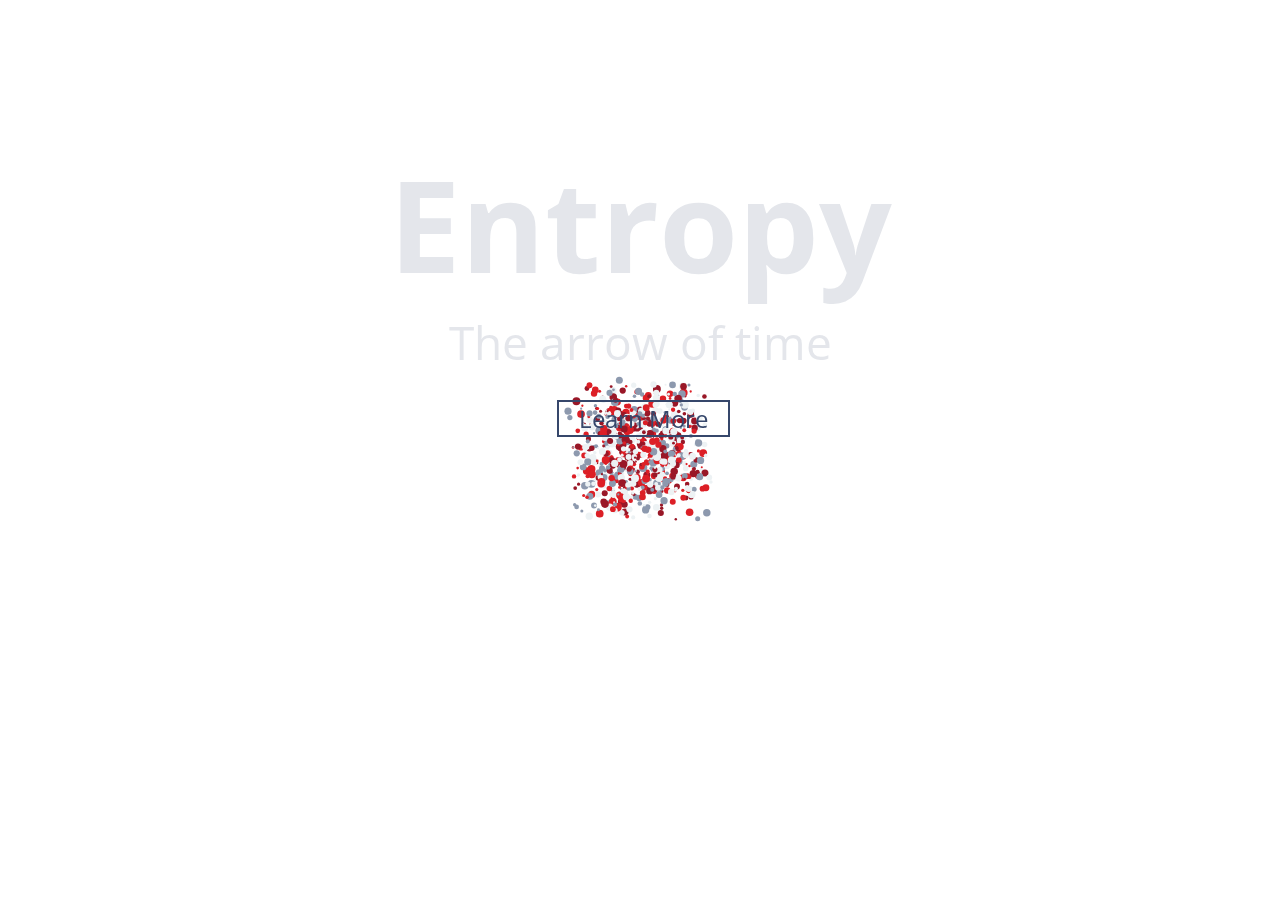
<file: Entropy/index.html>
<!DOCTYPE html>
<html lang="en">
<head>
	<meta charset="UTF-8">
	<title>Entropy</title>
	<link href="https://fonts.googleapis.com/css?family=Open+Sans" rel="stylesheet">
	<link rel="stylesheet" type="text/css" href='css.css'>
	<script type="text/javascript" src="jquery-3.2.1.min.js"></script>
    <script type="text/javascript" src="main.js"></script>
</head>
<body>
	<canvas></canvas>
	<script src='canvas.js'></script>
	<h1 class="heade">Entropy</h1>
	<p class='paragraph'>The arrow of time</p>
	<div class="button">
		<a class="btext" href="entropy.html"> Learn More </a>
	</div>
</body>
</html>
</file>
<file: Entropy/css.css>
﻿.heade{
	position:absolute;
	text-align:center;
	top:50px;
	left:0;
	width:100%;
	font-size:128px;
	font-family: 'Open Sans', sans-serif;
	color: #36476B;
}
.paragraph{
	position:absolute;
	text-align:center;
	top:265px;
	left:0;
	width:100%;
	font-size:46px;
	font-family: 'Open Sans', sans-serif;
	color: #36476B;
}
canvas{ 
	height:100%;
	width:100%;
	position:absolute;
}
body{
	margin:0;
}
.no{
	font-size:128px;
}
.yes{
	font-size:46px;
}
.btext{
	font-size:24px;
	font-family:'Open Sans', sans-serif;
	position:absolute;
	top:400px;
	text-align:center;
	border-style:solid;
	border-width:2px;
	border-color:#36476B;
	margin:auto;
	padding-right:20px;
	padding-left:20px;
	color:#36476B;
	text-decoration:none;
  	transition:.5s;
}
.button{
	width:13%;
	margin:auto;
}

.btext:hover{
	background-color:#36476B;
	color:white;
}
#lag{
	style=visibility:hidden;
}
</file>
